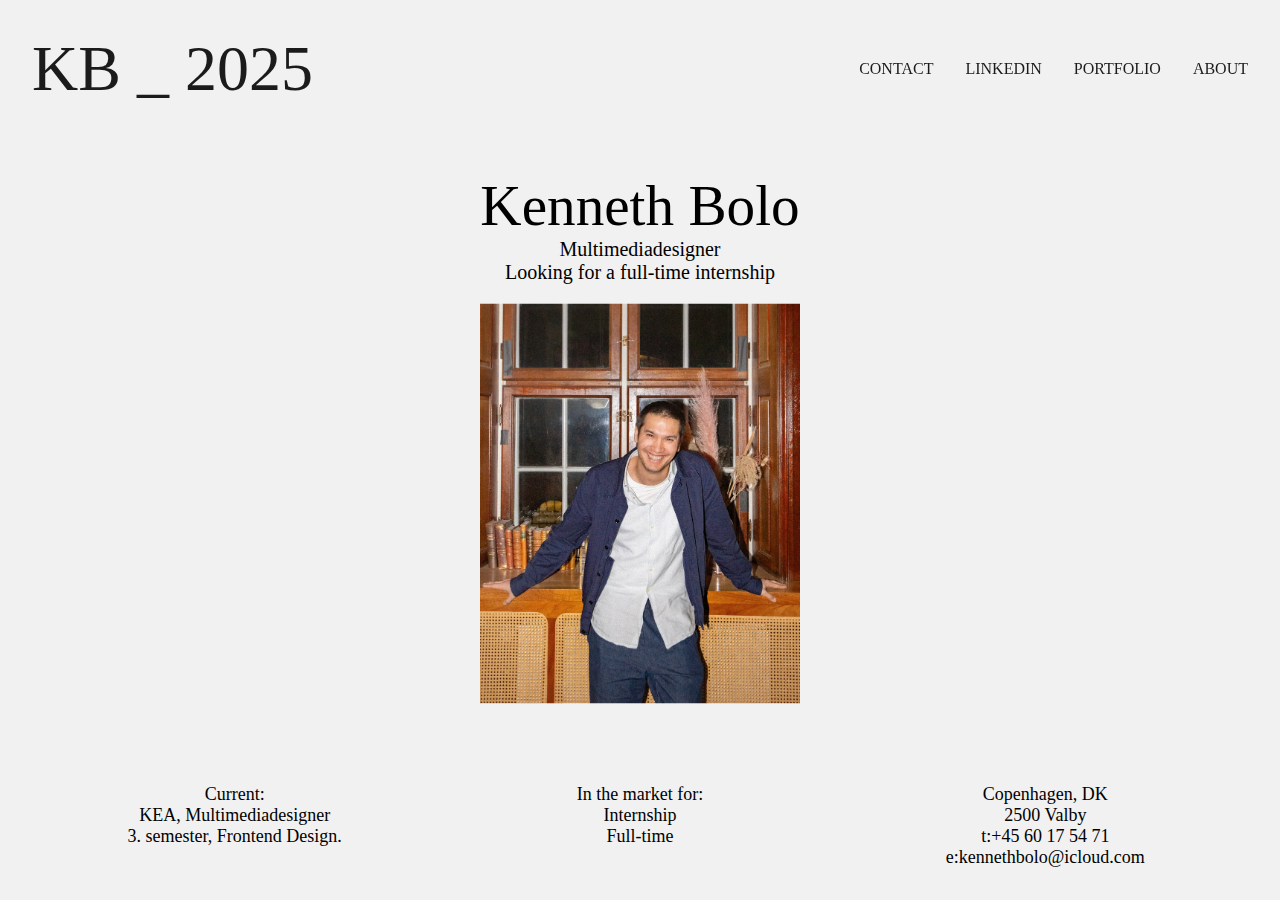
<file: index.html>
<!DOCTYPE html>
<html lang="en">
  <head>
    <meta charset="UTF-8" />
    <meta name="viewport" content="width=device-width, initial-scale=1.0" />
    <title>Digital Portfolie _ Kenneth Bolo</title>
    <link rel="stylesheet" href="main.css" />
  </head>
  <body>
    <div class="container">
      <main>
        <div class="content">
          <img class="content__img" src="images/bolo_poster.webp" />
          <img class="content__img" src="images/profil.webp" />
          <img class="content__img" src="images/chances_9x16.webp" />
          <img class="content__img" src="images/vicarage.webp" />
          <img class="content__img" src="images/4d_v1.webp" />
          <img class="content__img" src="images/hafnia_event.webp" />
          <img class="content__img" src="images/bk_frem.webp" />
          <img class="content__img" src="images/jonathan_schou.webp" />
          <img class="content__img" src="images/foramic.webp" />
        </div>
      </main>
      <!-- nav -->
      <nav>
        <div class="nav-logo">
          <div class="nav-link">
            <a href="index.html">KB _ 2025</a>
          </div>
        </div>
        <div class="nav-links">
          <div class="nav-link">
            <a href="mailto:kennethbolo@icloud.com">Contact</a>
          </div>
          <div class="nav-link">
            <a href="https://www.linkedin.com/in/kennethbolo/">LinkedIn</a>
          </div>
          <div class="nav-link">
            <a href="portfolio.html">Portfolio</a>
          </div>
          <div class="nav-link">
            <a href="about.html">About</a>
          </div>
        </div>
      </nav>

      <!-- header -->
      <header>
        <p id="name">Kenneth Bolo</p>
        <p>Multimediadesigner</p>
        <p>Looking for a full-time internship</p>
        <img class="profil" src="images/profil.webp" alt="profil" />
      </header>

      <!-- footer -->
      <footer>
        <div class="footer-col">
          <p>Current:</p>
          <p>KEA, Multimediadesigner</p>
          <p>3. semester, Frontend Design.</p>
        </div>
        <div class="footer-col">
          <p>In the market for:</p>
          <p>Internship</p>
          <p>Full-time</p>
        </div>
        <div class="footer-col">
          <p>Copenhagen, DK</p>
          <p>2500 Valby</p>
          <p>t:+45 60 17 54 71</p>
          <p>e:kennethbolo@icloud.com</p>
        </div>
      </footer>
    </div>
    <script src="js/imagesloaded.pkgd.min.js"></script>
    <script src="js/TweenMax.min.js"></script>
    <script src="js/script.js"></script>
  </body>
</html>
</file>
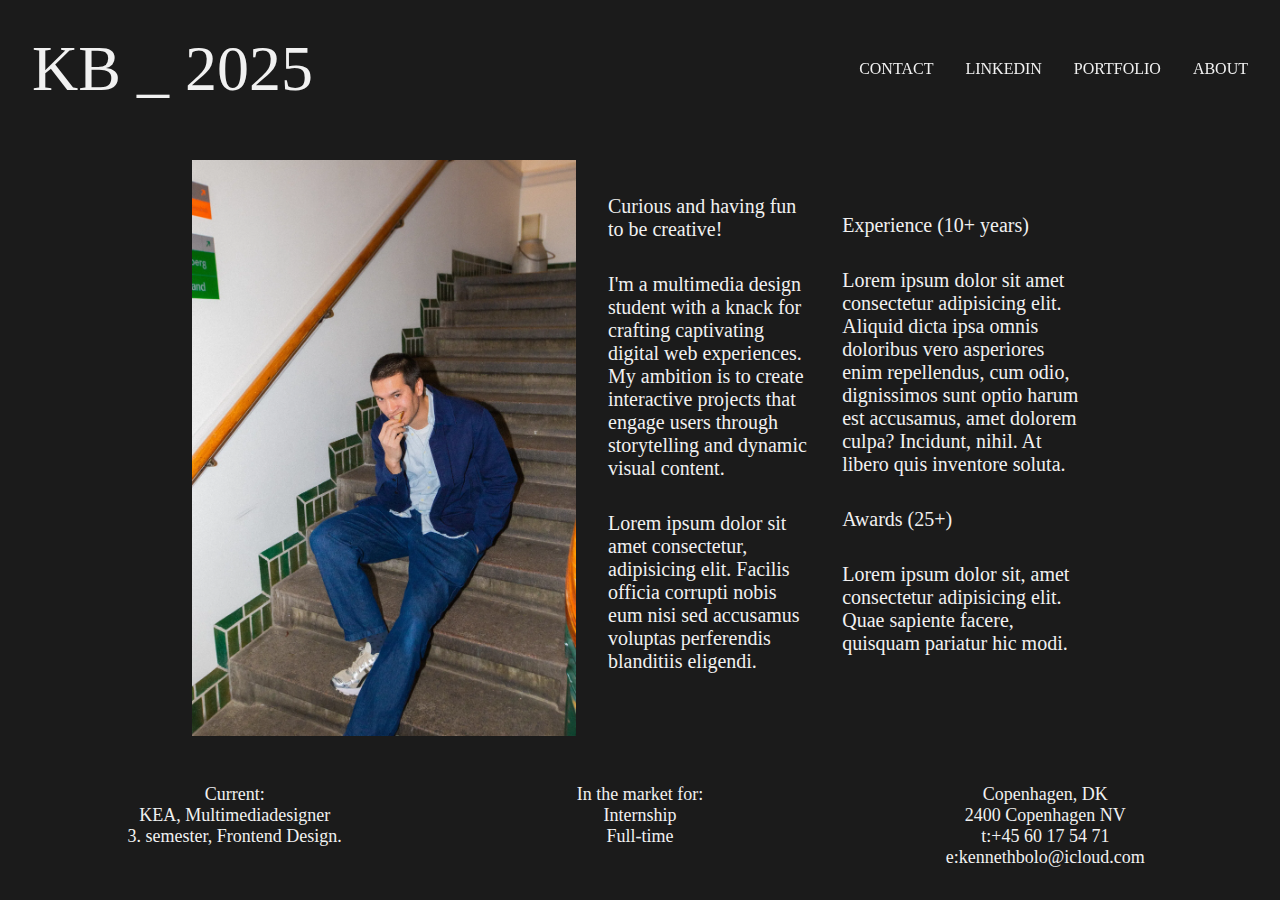
<file: about.html>
<!DOCTYPE html>
<html lang="en">
  <head>
    <meta charset="UTF-8" />
    <meta name="viewport" content="width=device-width, initial-scale=1.0" />
    <title>About</title>
    <link rel="stylesheet" href="main.css" />
  </head>
  <body>
    <div class="container" id="dark">
      <!-- nav -->
      <nav id="light">
        <div class="nav-logo">
          <div class="nav-link">
            <a href="index.html">KB _ 2025</a>
          </div>
        </div>
        <div class="nav-links">
          <div class="nav-link">
            <a href="mailto:kennethbolo@icloud.com">Contact</a>
          </div>
          <div class="nav-link">
            <a href="https://www.linkedin.com/in/kennethbolo/">LinkedIn</a>
          </div>
          <div class="nav-link">
            <a href="portfolio.html">Portfolio</a>
          </div>
          <div class="nav-link">
            <a href="about.html">About</a>
          </div>
        </div>
      </nav>

      <!-- about -->
      <section class="about">
        <div class="about-col">
          <img
            class="profil_about"
            src="images/profil_about.webp"
            alt="profil_about"
          />
        </div>
        <div class="about-col">
          <p>Curious and having fun to be creative!</p>
          <p>
            I'm a multimedia design student with a knack for crafting
            captivating digital web experiences. My ambition is to create
            interactive projects that engage users through storytelling and
            dynamic visual content.
          </p>
          <p>
            Lorem ipsum dolor sit amet consectetur, adipisicing elit. Facilis
            officia corrupti nobis eum nisi sed accusamus voluptas perferendis
            blanditiis eligendi.
          </p>
        </div>
        <div class="about-col">
          <p>Experience (10+ years)</p>
          <p>
            Lorem ipsum dolor sit amet consectetur adipisicing elit. Aliquid
            dicta ipsa omnis doloribus vero asperiores enim repellendus, cum
            odio, dignissimos sunt optio harum est accusamus, amet dolorem
            culpa? Incidunt, nihil. At libero quis inventore soluta.
          </p>
          <p>Awards (25+)</p>
          <p>
            Lorem ipsum dolor sit, amet consectetur adipisicing elit. Quae
            sapiente facere, quisquam pariatur hic modi.
          </p>
        </div>
      </section>

      <!-- footer -->
      <footer id="light">
        <div class="footer-col">
          <p>Current:</p>
          <p>KEA, Multimediadesigner</p>
          <p>3. semester, Frontend Design.</p>
        </div>
        <div class="footer-col">
          <p>In the market for:</p>
          <p>Internship</p>
          <p>Full-time</p>
        </div>
        <div class="footer-col">
          <p>Copenhagen, DK</p>
          <p>2400 Copenhagen NV</p>
          <p>t:+45 60 17 54 71</p>
          <p>e:kennethbolo@icloud.com</p>
        </div>
      </footer>
    </div>
  </body>
</html>
</file>
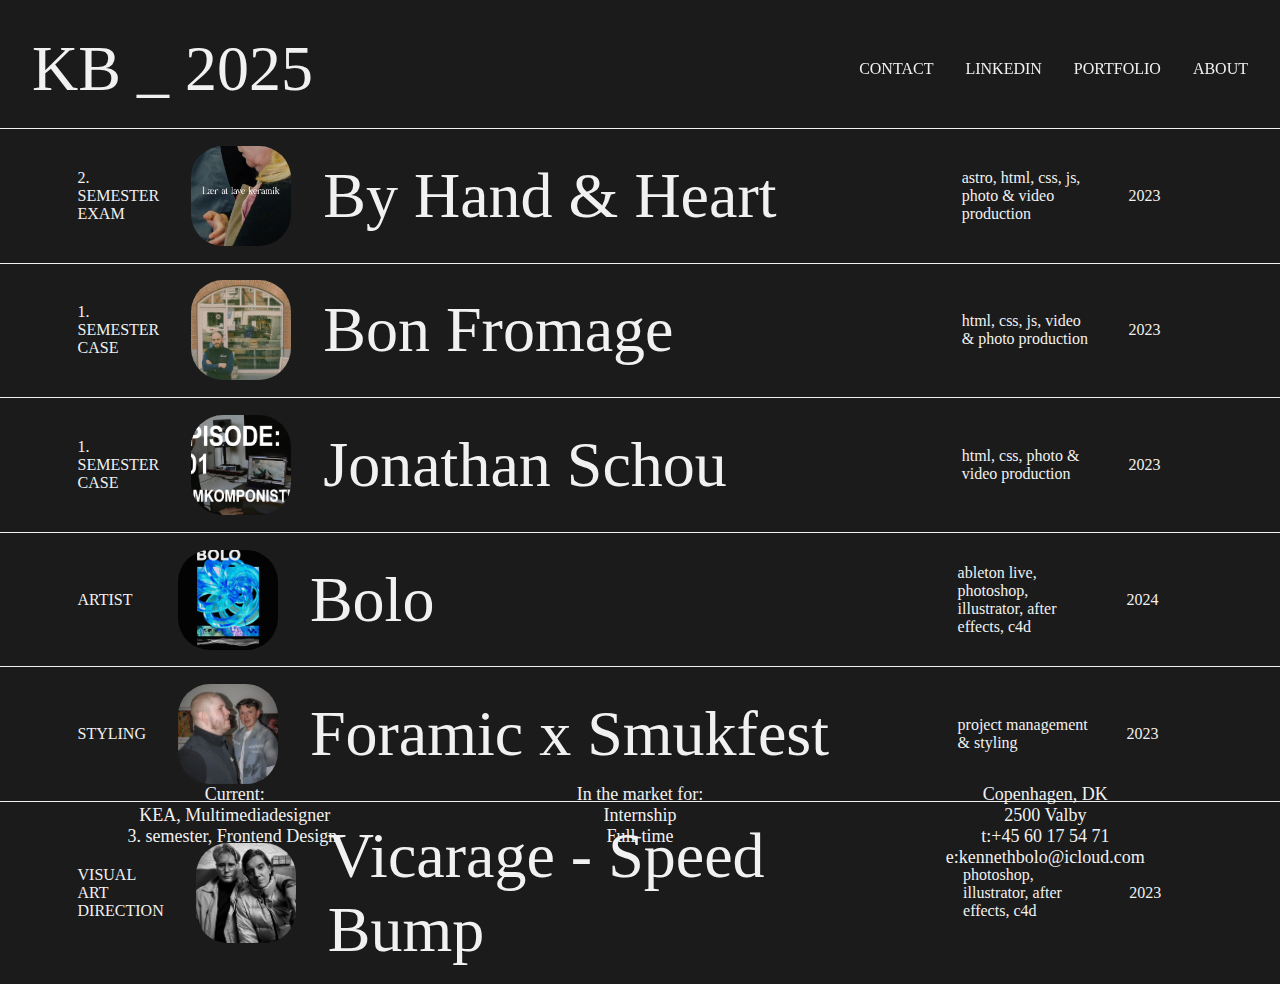
<file: portfolio.html>
<!DOCTYPE html>
<html lang="en">
  <head>
    <meta charset="UTF-8" />
    <meta name="viewport" content="width=device-width, initial-scale=1.0" />
    <title>Portfolio</title>
    <link rel="stylesheet" href="main.css" />
  </head>
  <body>
    <div id="dark" class="container">
      <!-- nav -->
      <nav id="light">
        <div class="nav-logo">
          <div class="nav-link">
            <a href="index.html">KB _ 2025</a>
          </div>
        </div>
        <div class="nav-links">
          <div class="nav-link">
            <a href="mailto:kennethbolo@icloud.com">Contact</a>
          </div>
          <div class="nav-link">
            <a href="https://www.linkedin.com/in/kennethbolo/">LinkedIn</a>
          </div>
          <div class="nav-link">
            <a href="portfolio.html">Portfolio</a>
          </div>
          <div class="nav-link">
            <a href="about.html">About</a>
          </div>
        </div>
      </nav>

      <!-- cases -->
      <section class="cases">
        <div class="case">
          <div class="case-category">2. semester exam</div>
          <div class="case-icon">
            <div class="case-icon-img" id="project-1"></div>
          </div>
          <div class="case-name">By Hand & Heart</div>
          <div class="case-info">
            astro, html, css, js, photo & video production
          </div>
          <div class="case-year">2023</div>
        </div>

        <div class="case">
          <div class="case-category">1. semester case</div>
          <div class="case-icon">
            <div class="case-icon-img" id="project-2"></div>
          </div>
          <div class="case-name">Bon Fromage</div>
          <div class="case-info">html, css, js, video & photo production</div>
          <div class="case-year">2023</div>
        </div>

        <div class="case">
          <div class="case-category">1. semester case</div>
          <div class="case-icon">
            <div class="case-icon-img" id="project-3"></div>
          </div>
          <div class="case-name">Jonathan Schou</div>
          <div class="case-info">html, css, photo & video production</div>
          <div class="case-year">2023</div>
        </div>

        <div class="case">
          <div class="case-category">Artist</div>
          <div class="case-icon">
            <div class="case-icon-img" id="project-4"></div>
          </div>
          <div class="case-name">Bolo</div>
          <div class="case-info">
            ableton live, photoshop, illustrator, after effects, c4d
          </div>
          <div class="case-year">2024</div>
        </div>

        <div class="case">
          <div class="case-category">Styling</div>
          <div class="case-icon">
            <div class="case-icon-img" id="project-5"></div>
          </div>
          <div class="case-name">Foramic x Smukfest</div>
          <div class="case-info">project management & styling</div>
          <div class="case-year">2023</div>
        </div>

        <div class="case">
          <div class="case-category">Visual Art Direction</div>
          <div class="case-icon">
            <div class="case-icon-img" id="project-6"></div>
          </div>
          <div class="case-name">Vicarage - Speed Bump</div>
          <div class="case-info">
            photoshop, illustrator, after effects, c4d
          </div>
          <div class="case-year">2023</div>
        </div>

        <!-- <div class="case">
          <div class="case-category">TQE</div>
          <div class="case-icon">
            <div class="case-icon-img" id="project-7"></div>
          </div>
          <div class="case-name">Colors App Taxes</div>
          <div class="case-year">2019</div>
        </div>
        
        <div class="case" id="final-case">
          <div class="case-category">Personal</div>
          <div class="case-icon">
            <div class="case-icon-img" id="project-8"></div>
          </div>
          <div class="case-name">Nothing 13+ Notes</div>
          <div class="case-year">2021</div>
        </div> -->
      </section>
      <!-- <div class="gradient"></div> -->
    </div>

    <!-- footer -->
    <footer id="light">
      <div class="footer-col">
        <p>Current:</p>
        <p>KEA, Multimediadesigner</p>
        <p>3. semester, Frontend Design.</p>
      </div>
      <div class="footer-col">
        <p>In the market for:</p>
        <p>Internship</p>
        <p>Full-time</p>
      </div>
      <div class="footer-col">
        <p>Copenhagen, DK</p>
        <p>2500 Valby</p>
        <p>t:+45 60 17 54 71</p>
        <p>e:kennethbolo@icloud.com</p>
      </div>
    </footer>
  </body>
</html>
</file>
<file: main.css>
:root {
  --fonts-mondwest: "PP Mondwest", apple-system, sans-serif;
  --fonts-neueBit: "PP NeueBit", apple-system, sans-serif;
  --colors-primary: #1b1b1b;
  --colors-background: #f1f1f1;
  --fontSizes-1: 13px;
  --fontSizes-2: 15px;
  --fontSizes-3: 17px;
}

* {
  margin: 0;
  padding: 0;
  box-sizing: border-box;
}

html,
body {
  font-family: "PP NeueBit";
}

a {
  color: var(--colors-primary);
  text-decoration: none;
}

p {
  font-family: "PP Mondwest";
  font-size: 1.25rem;
}

main {
  position: absolute;
  top: 0;
  left: 0;
  width: 100vw;
  min-height: 100vh;
  z-index: 0;
}

.content {
  height: 300px;
  position: relative;
  display: flex;
  justify-content: center;
  align-items: center;
}

.content__img {
  max-width: 250px;
  height: 350px;
  object-fit: cover;
  position: absolute;
  top: 0;
  left: 0;
  opacity: 0;
}

@media screen and (min-width: 50em) {
  .content {
    height: 100vh;
    overflow: hidden;
  }
}

.container {
  width: 100vw;
  min-height: 100vh;
  background: var(--colors-background);
}

.container#dark {
  background: var(--colors-primary);
}

.gradient {
  position: absolute;
  top: 0;
  width: 100%;
  height: 200px;
  background: var(--colors-background);
  background: linear-gradient(
    0deg,
    rgba(40, 40, 40, 0) 0%,
    var(--colors-background) 100%
  );
}

/* nav */
nav {
  position: fixed;
  width: 100%;
  display: flex;
  justify-content: space-between;
  align-items: center;
  padding: 1rem;
  text-transform: uppercase;
  z-index: 1000000 !important;
}

nav#light a {
  color: var(--colors-background);
}

nav .nav-links {
  display: flex;
}

nav .nav-logo .nav-link,
nav .nav-links .nav-link {
  padding: 1rem;
}

nav .nav-logo {
  font-size: 4rem;
}

/* header */
header {
  position: absolute;
  top: 50%;
  left: 50%;
  transform: translate(-50%, -50%);
  text-align: center;
}

header #name {
  font-family: "PP NeueBit";
  font-size: 3.575rem;
}

.profil {
  max-width: 40vh;
  padding: 20px;
  border-radius: 20px;
}

/* about */
section.about {
  width: 100vw;
  height: 100vh;
  display: flex;
  justify-content: center;
  align-items: center;
  gap: 2rem;
  padding-left: 15%;
  padding-right: 15%;
}

section.about .about-col p {
  color: var(--colors-background);
  margin-bottom: 2rem;
}

@media (max-width: 900px) {
  section.about {
    gap: 0;
    flex-direction: column;
    padding-left: 10%;
    padding-right: 10%;
  }

  section.about .about-col p {
    font-size: 1rem;
    margin-bottom: 1rem;
  }
}

.profil_about {
  width: 24rem;
}

/* cases */
section.cases {
  width: 100%;
  padding-top: 8rem;
  color: var(--colors-background);
}

section.cases .case {
  width: 100%;
  padding: 0.05rem;
  display: flex;
  justify-content: space-between;
  align-items: center;
  border-top: 1px solid var(--colors-background);
}

section.cases .case#final-case {
  border-bottom: 1px solid var(--colors-background);
}

section.cases .case > div {
  padding: 1rem;
  flex: 2;
}

section.cases .case .case-category {
  flex: 1;
  text-transform: uppercase;
  padding-left: 6%;
}

section.cases .case .case-icon {
  flex: 1;
}

section.cases .case .case-icon .case-icon-img {
  width: 100px;
  height: 100px;
  background: var(--colors-background);
  border-radius: 2rem;
}

section.cases .case .case-name {
  flex: 9;
  font-family: "PP Mondwest";
  font-size: 4rem;
}

section.cases .case .case-year .case-info {
  flex: 1;
  font-family: "PP NeueBit";
}

@media (max-width: 900px) {
  section.cases .case .case-category {
    font-size: 0.75rem;
  }

  section.cases .case .case-year {
    display: none;
  }

  section.cases .case .case-icon .case-icon-img {
    width: 40px;
    height: 40px;
    border-radius: 0.5rem;
  }

  section.cases .case .case-name {
    font-size: 2rem;
  }
}

/* footer */
footer {
  position: absolute;
  bottom: 0;
  width: 100%;
  display: flex;
  justify-content: space-between;
  padding: 2rem;
}

footer#relative {
  padding: 4rem 2rem;
  position: relative;
}

footer .footer-col {
  flex: 1;
  text-align: center;
}

footer .footer-col p {
  font-size: 1.125rem;
}

footer#light p {
  color: var(--colors-background);
}

#project-1 {
  background: url("./images/bhah.webp") no-repeat 50% 50%;
  background-size: cover;
}

#project-2 {
  background: url("./images/bon_fromage.webp") no-repeat 50% 50%;
  background-size: cover;
}

#project-3 {
  background: url("./images/jonathan_schou.webp") no-repeat 50% 50%;
  background-size: cover;
}

#project-4 {
  background: url("./images/bolo_poster.webp") no-repeat 50% 50%;
  background-size: cover;
}

#project-5 {
  background: url("./images/foramic.webp") no-repeat 50% 50%;
  background-size: cover;
}

#project-6 {
  background: url("./images/vicarage.webp") no-repeat 50% 50%;
  background-size: cover;
}

#project-7 {
  background: url("./images/07.png") no-repeat 50% 50%;
  background-size: cover;
}

#project-8 {
  background: url("./images/08.png") no-repeat 50% 50%;
  background-size: cover;
}
</file>
